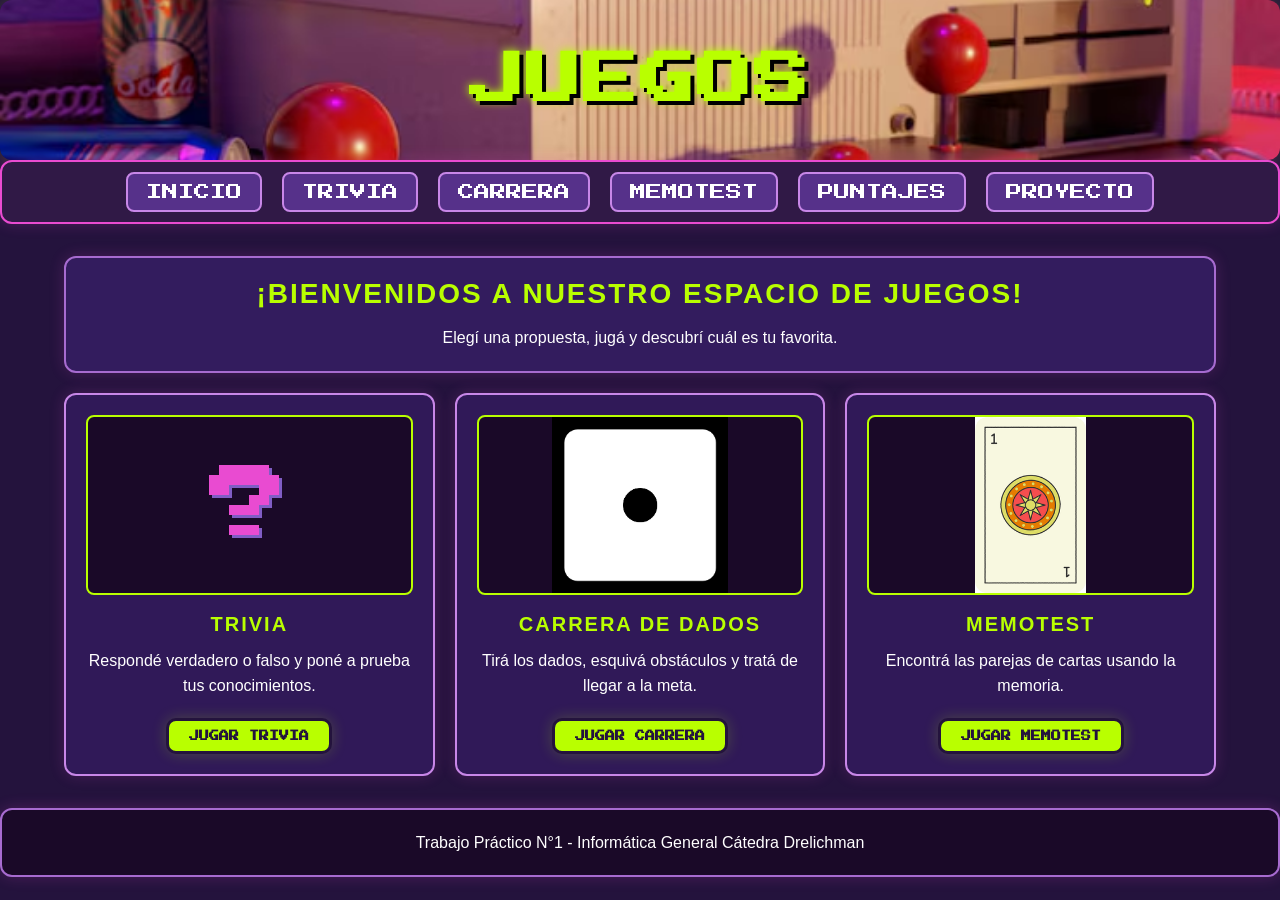
<file: index.html>
<!DOCTYPE html>
<html lang="es">

<head>
    <meta charset="UTF-8"> 
    <meta name="viewport" content="width=device-width, initial-scale=1.0">

    <title>Inicio</title>

    <link rel="stylesheet" href="css/estilo.css">

    <link rel="preconnect" href="https://fonts.googleapis.com">
    <link rel="preconnect" href="https://fonts.gstatic.com" crossorigin>
    <link href="https://fonts.googleapis.com/css2?family=Press+Start+2P&display=swap" rel="stylesheet">

</head>

<body>

    <header>
        <h1 class="headertitulo">Juegos</h1> <!--Nombre general del sitio-->
    </header>

    <nav>
        <a href="index.html">Inicio</a> 
        <a href="primerjuego.html">Trivia</a>
        <a href="segundojuego.html">Carrera</a>
        <a href="tercerjuego.html">Memotest</a>
        <a href="puntajes.html">Puntajes</a>
        <a href="proyecto.html">Proyecto</a>
    </nav>

    <main class="inicio">
        <section class="seccion inicio-bienvenida">
            <h2>¡Bienvenidos a nuestro espacio de juegos!</h2>
            <p>Elegí una propuesta, jugá y descubrí cuál es tu favorita.</p>
        </section>

        <section class="inicio-juegos" id="juegos">
            <article class="card inicio-tarjeta">
                <div class="inicio-icono" aria-hidden="true">?</div>
                <h3>Trivia</h3>
                <p>Respondé verdadero o falso y poné a prueba tus conocimientos.</p>
                <a href="primerjuego.html" class="boton">Jugar Trivia</a>
            </article>

            <article class="card inicio-tarjeta">
                <img src="img/1.gif" alt="Dado del juego Carrera">
                <h3>Carrera de dados</h3>
                <p>Tirá los dados, esquivá obstáculos y tratá de llegar a la meta.</p>
                <a href="segundojuego.html" class="boton">Jugar Carrera</a>
            </article>

            <article class="card inicio-tarjeta">
                <img src="img/oro1.png" alt="Carta española del juego Memotest">
                <h3>Memotest</h3>
                <p>Encontrá las parejas de cartas usando la memoria.</p>
                <a href="tercerjuego.html" class="boton">Jugar Memotest</a>
            </article>
        </section>
    </main>

    <footer>

        <p>
            Trabajo Práctico N°1 - Informática General Cátedra Drelichman 
        </p>

    </footer>
</body>

</html>
</file>
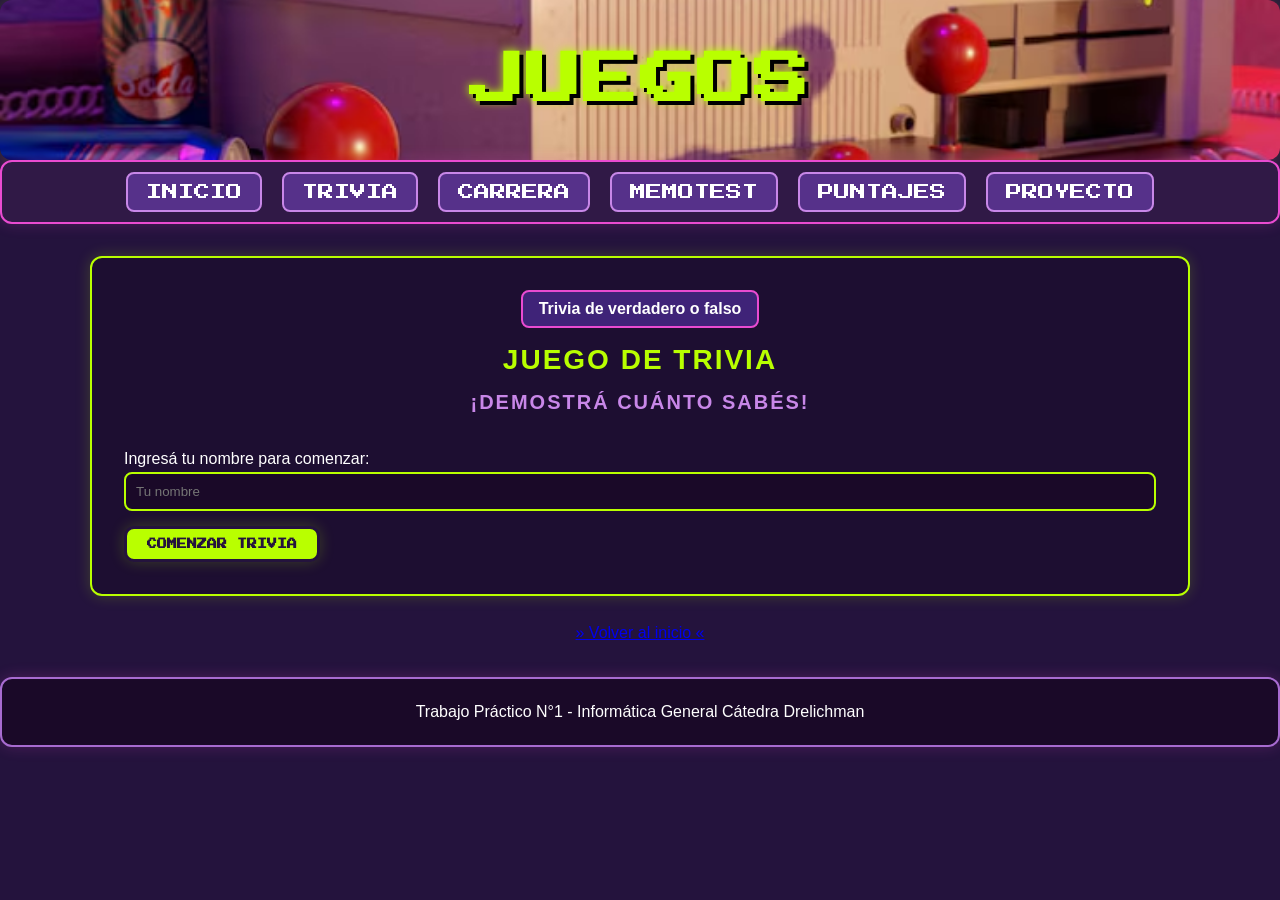
<file: primerjuego.html>
<!DOCTYPE html>
<html lang="es">

<head>
    <meta charset="UTF-8"> <!--Tenemos que definir la tipografía y como vamos a hacer el banner del inicio-->
    <meta name="viewport" content="width=device-width, initial-scale=1.0">

    <title>Primer juego</title>

    <link rel="stylesheet" href="css/estilo.css">

    <link rel="preconnect" href="https://fonts.googleapis.com">
    <link rel="preconnect" href="https://fonts.gstatic.com" crossorigin>
    <link href="https://fonts.googleapis.com/css2?family=Press+Start+2P&display=swap" rel="stylesheet">

</head>

<body>

    <header>
        <h1 class="headertitulo">Juegos</h1> <!--Nombre general del sitio-->
    </header>

    <nav>
        <a href="index.html">Inicio</a> 
        <a href="primerjuego.html">Trivia</a>
        <a href="segundojuego.html">Carrera</a>
        <a href="tercerjuego.html">Memotest</a>
        <a href="puntajes.html">Puntajes</a>
        <a href="proyecto.html">Proyecto</a>
    </nav>


    <main class="trivia">
        <section class="trivia-panel">
            <div class="trivia-presentacion">
                <span class="trivia-etiqueta">Trivia de verdadero o falso</span>
                <h2>Juego de trivia</h2>
                <h3>¡Demostrá cuánto sabés!</h3>
            </div>

            <div id="pantalla-registro">
                <p>Ingresá tu nombre para comenzar:</p>
                <input type="text" id="input-nombre" placeholder="Tu nombre">
                <button id="btn-comenzar" type="button">Comenzar Trivia</button>
            </div>

            <div id="pantalla-juego" class="pantalla-juego">
                <p>Jugador: <strong id="mostrar-nombre"></strong> | Puntaje: <strong id="mostrar-puntaje">0</strong></p>

                <div class="trivia-pregunta-recuadro">
                    <p id="estado">Cargando pregunta...</p>
                    <p id="pregunta" class="trivia-texto-pregunta"></p>
                    <div id="opciones" class="trivia-opciones"></div>
                    <p id="resultado" class="trivia-resultado"></p>
                    <button id="nueva" class="trivia-nueva" type="button" hidden>Siguiente pregunta</button>
                    <button id="btn-finalizar" type="button" hidden>Guardar y ver puntajes</button>
                </div>
            </div>
        </section>

        <p class="trivia-volver"><a href="index.html" class="volver">» Volver al inicio «</a></p>
    </main>

   <footer>

        <p>
            Trabajo Práctico N°1 - Informática General Cátedra Drelichman 
        </p>

    </footer>
	
	<script src="js/juego1.js"></script>
	
</body>

</html>
</file>
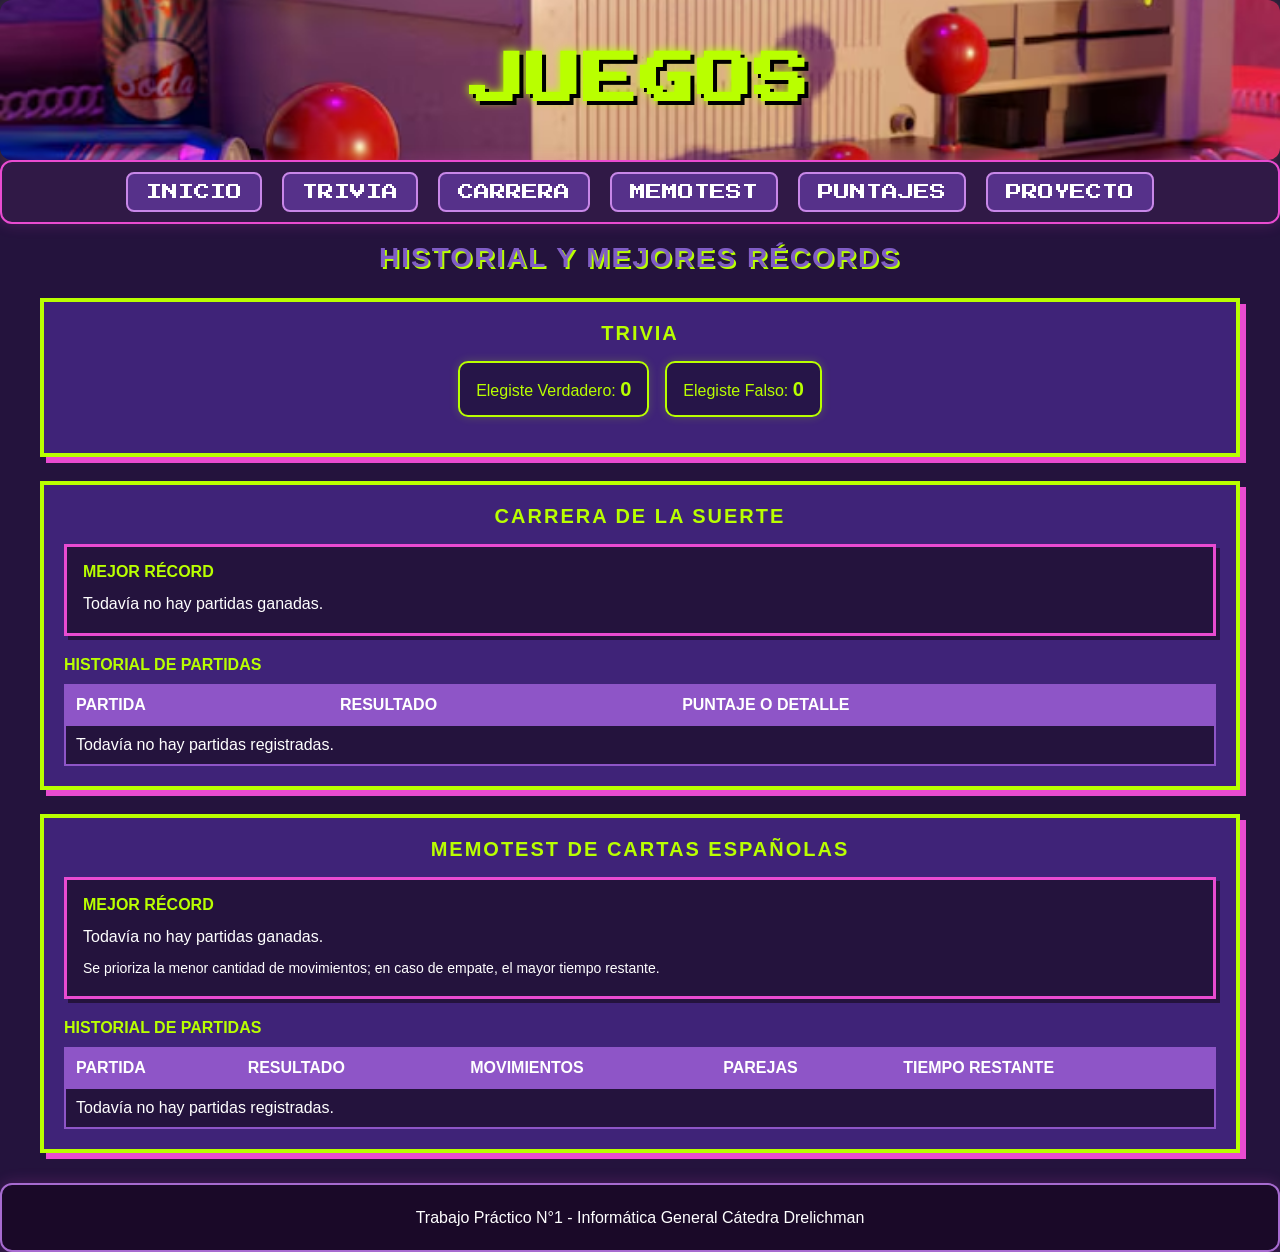
<file: puntajes.html>
<!DOCTYPE html>
<html lang="es">

<head>
    <meta charset="UTF-8"> 
    <meta name="viewport" content="width=device-width, initial-scale=1.0">

    <title>Puntajes</title>

    <link rel="stylesheet" href="css/estilo.css">

    <link rel="preconnect" href="https://fonts.googleapis.com">
    <link rel="preconnect" href="https://fonts.gstatic.com" crossorigin>
    <link href="https://fonts.googleapis.com/css2?family=Press+Start+2P&display=swap" rel="stylesheet">

</head>

<body>

    <header>
        <h1 class="headertitulo">Juegos</h1> <!--Nombre general del sitio-->
    </header>

    <nav>
        <a href="index.html">Inicio</a> 
        <a href="primerjuego.html">Trivia</a>
        <a href="segundojuego.html">Carrera</a>
        <a href="tercerjuego.html">Memotest</a>
        <a href="puntajes.html">Puntajes</a>
        <a href="proyecto.html">Proyecto</a>
    </nav>

    <br>

    <main>

        <h2>Historial y mejores récords</h2>

        <!-- JUEGO 1 -->
        <section class="seccion puntajes-juego">
            <h3>Trivia</h3>
            <div class="estado-juego">
                <p>Elegiste Verdadero: <span id="contador-verdaderas">0</span></p>
                <p>Elegiste Falso: <span id="contador-falsas">0</span></p>
            </div>
        </section>

        <!-- JUEGO 2 -->
        <section class="seccion puntajes-juego">
            <h3>Carrera de la suerte</h3>
            <div class="record-juego">
                <h4>Mejor récord</h4>
                <p id="record-carrera">
                    Todavía no hay partidas registradas.
                </p>
            </div>
            <div class="tabla-puntajes">
                <h4>Historial de partidas</h4>
                <table>
                    <thead>
                        <tr>
                            <th>Partida</th>
                            <th>Resultado</th>
                            <th>Puntaje o detalle</th>
                        </tr>
                    </thead>

                    <tbody id="historial-carrera">
                        <tr>
                            <td colspan="3">Todavía no hay partidas registradas.</td>
                        </tr>
                    </tbody>
                </table>
            </div>
        </section>

        <!-- JUEGO 3 -->
        <section class="seccion puntajes-juego">
            <h3>Memotest de cartas españolas</h3>
            <div class="record-juego">
                <h4>Mejor récord</h4>
                <p id="record-memotest">Todavía no hay partidas ganadas.</p>
                <p class="detalle-record">Se prioriza la menor cantidad de movimientos; en caso de empate, el mayor tiempo restante.</p>
            </div>
            <div class="tabla-puntajes">
                <h4>Historial de partidas</h4>
                <table>
                    <thead>
                        <tr>
                            <th>Partida</th>
                            <th>Resultado</th>
                            <th>Movimientos</th>
                            <th>Parejas</th>
                            <th>Tiempo restante</th>
                        </tr>
                    </thead>
                    <tbody id="historial-memotest">
                        <tr>
                            <td colspan="5">Todavía no hay partidas registradas.</td>
                        </tr>
                    </tbody>
                </table>
            </div>
        </section>
    </main>

    <footer>
        <p>Trabajo Práctico N°1 - Informática General Cátedra Drelichman</p>
    </footer>

    <script src="js/puntajes.js"></script>
</body>

</html>
</file>
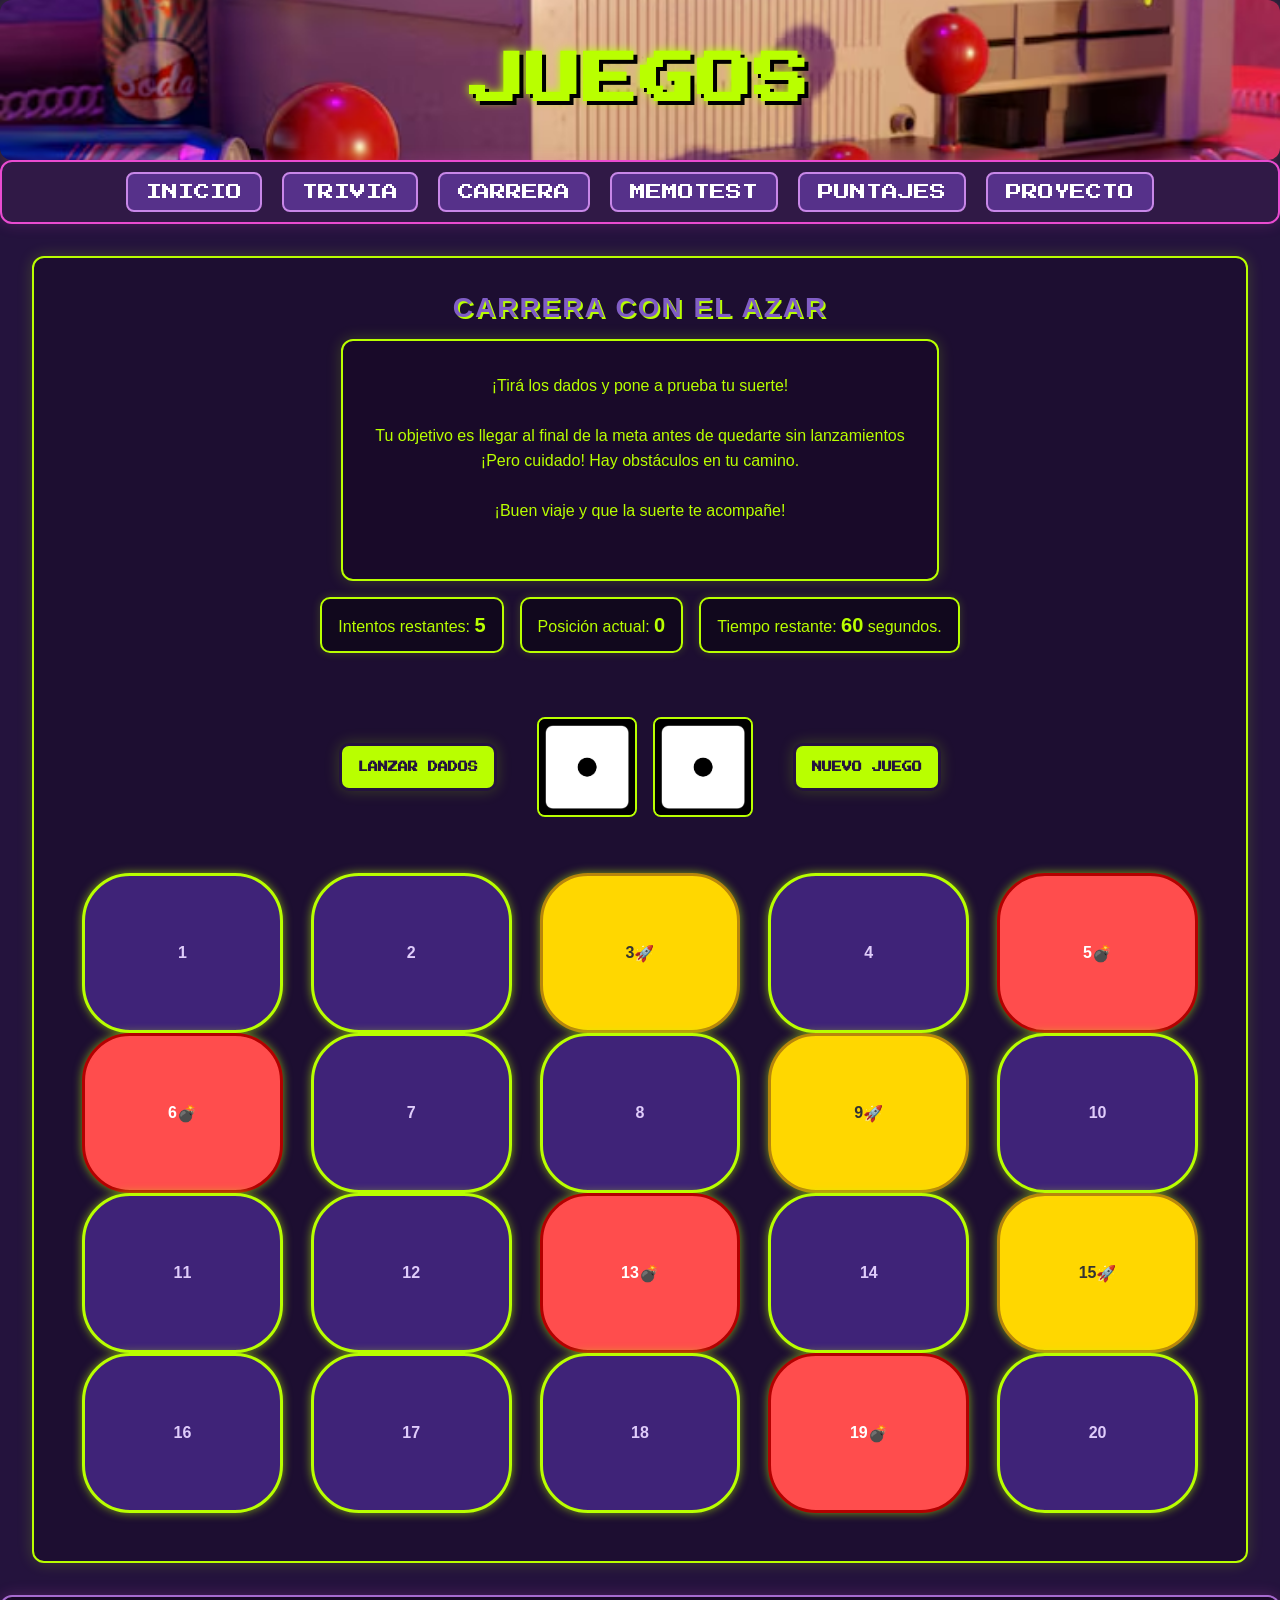
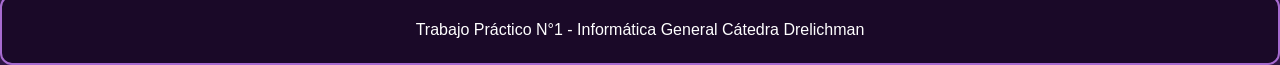
<file: segundojuego.html>
<!DOCTYPE html>
<html lang="es">

<head>
    <meta charset="UTF-8"> 
    <meta name="viewport" content="width=device-width, initial-scale=1.0">

    <title>Segundo juego</title>

    <link rel="stylesheet" href="css/estilo.css">

    <link rel="preconnect" href="https://fonts.googleapis.com">
    <link rel="preconnect" href="https://fonts.gstatic.com" crossorigin>
    <link href="https://fonts.googleapis.com/css2?family=Press+Start+2P&display=swap" rel="stylesheet">

</head>

<body>

    <header>
        <h1 class="headertitulo">Juegos</h1> <!--Nombre general del sitio-->
    </header>

    <nav>
        <a href="index.html">Inicio</a> 
        <a href="primerjuego.html">Trivia</a>
        <a href="segundojuego.html">Carrera</a>
        <a href="tercerjuego.html">Memotest</a>
        <a href="puntajes.html">Puntajes</a>
        <a href="proyecto.html">Proyecto</a>
    </nav>

    <main class="juego-dados">

        <section>

            <br>
            <h2> Carrera con el azar </h2> 

            <!-- Indicaciones de para el usuario --> 

            <div class="instrucciones seccion">

                <div id="recuadro">
                        
                 <p>
                    ¡Tirá los dados y pone a prueba tu suerte!
                 </p>

                </div>

                <p>
                    Tu objetivo es llegar al final de la meta antes de quedarte sin lanzamientos <br>
                    ¡Pero cuidado! Hay obstáculos en tu camino.
                </p>

                <p>
                    ¡Buen viaje y que la suerte te acompañe!
                </p>

            </div>

            <div class="estado-juego">

                <p>
                    Intentos restantes: <span id="intentos">5</span>    <!--Con span seleccionamos solo el númeor asi despúes no cambiamos toda la frase-->
                </p>

                <p>
                    Posición actual: <span id="posicion">0</span>
                </p>

                <p>
                    Tiempo restante: <span id="timer">60</span> segundos.
                </p>

            </div>

            <div class="azar">

                <button type="button" id="btn-lanzar">Lanzar dados</button>
                
                <img src= "img/1.gif" height="100" width="100" alt="Dado 1" id="imagen-dado1">

                <img src= "img/1.gif" height="100" width="100" alt="Dado 2" id="imagen-dado2">

                <button type="button" id="btn-reiniciar">Nuevo juego</button>

            </div>

        </section>

        <section>

            <div id="tablero"></div>     <!--A crear con Java Script :)-->

        </section>

    </main>

    <footer>

        <p>
            Trabajo Práctico N°1 - Informática General Cátedra Drelichman 
        </p>

    </footer>


    <script src="js/juego2.js"></script>
</body>

</html>
</file>
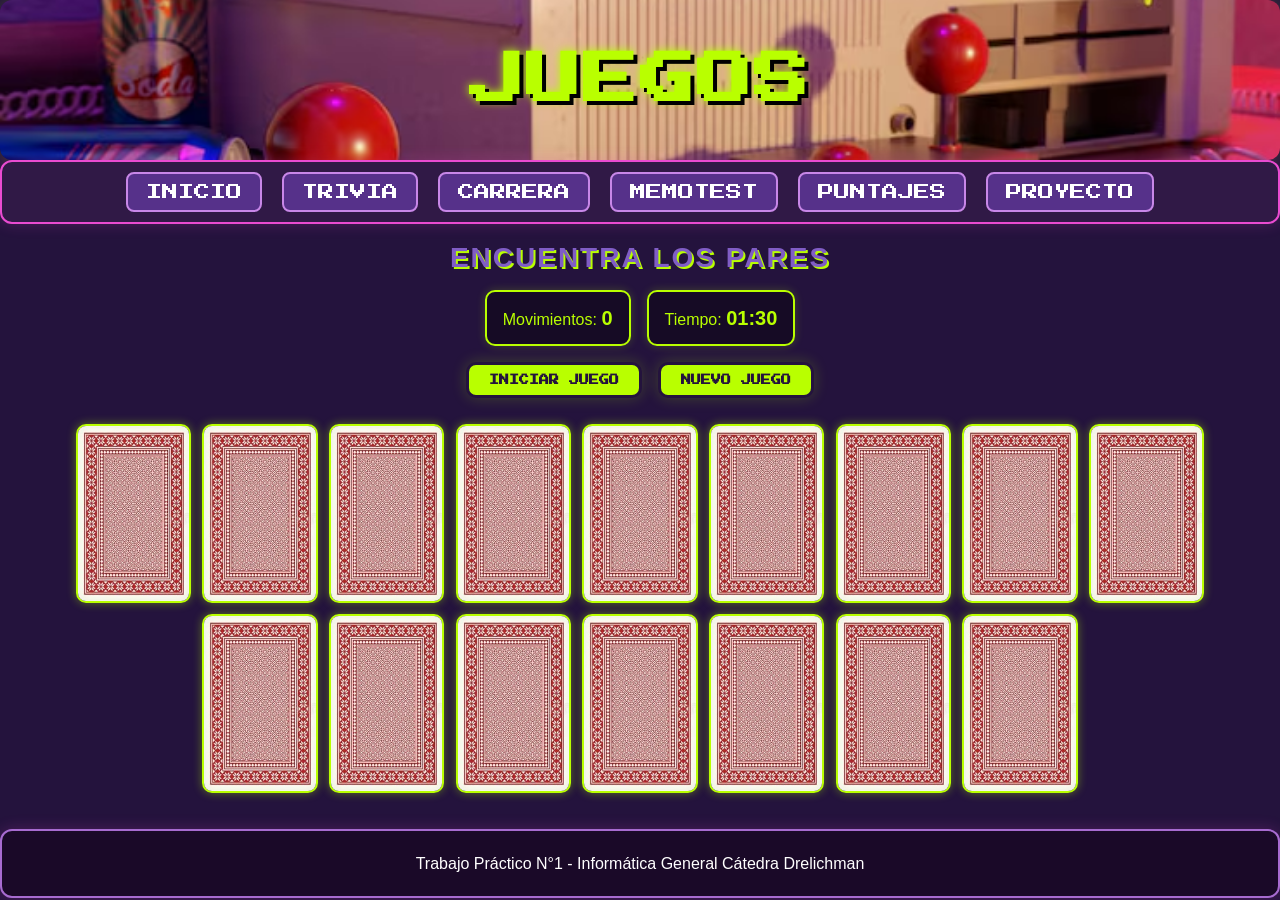
<file: tercerjuego.html>
<!DOCTYPE html>
<html lang="es">

<head>
    <meta charset="UTF-8"> 
    <meta name="viewport" content="width=device-width, initial-scale=1.0">

    <title>Tercer juego</title>

    <link rel="stylesheet" href="css/estilo.css">

    <link rel="preconnect" href="https://fonts.googleapis.com">
    <link rel="preconnect" href="https://fonts.gstatic.com" crossorigin>
    <link href="https://fonts.googleapis.com/css2?family=Press+Start+2P&display=swap" rel="stylesheet">

</head>

<body>

    <header>
        <h1 class="headertitulo">Juegos</h1> <!--Nombre general del sitio-->
    </header>

    <nav>
        <a href="index.html">Inicio</a> 
        <a href="primerjuego.html">Trivia</a>
        <a href="segundojuego.html">Carrera</a>
        <a href="tercerjuego.html">Memotest</a>
        <a href="puntajes.html">Puntajes</a>
        <a href="proyecto.html">Proyecto</a>
    </nav>

    <main>

        <br>
        <h2>Encuentra los pares</h2>

        <div class="estado-juego">
            <p>Movimientos: <span id="movimientos">0</span></p>
            <p>Tiempo: <span id="tiempo">01:30</span></p>
        </div>

        <div class="juego-botones">
            <button id="iniciar">Iniciar juego</button>
            <button id="nuevo">Nuevo juego</button>
        </div>

        <div id="tablero" class="memotest"></div>

    </main>


    <!-- JavaScript-->
    <script src="js/juego3.js"></script>

    <!--Mismo footer todas las pgs-->
    <footer>

        <p>
            Trabajo Práctico N°1 - Informática General Cátedra Drelichman 
        </p>

    </footer>

</body>

</html>
</file>
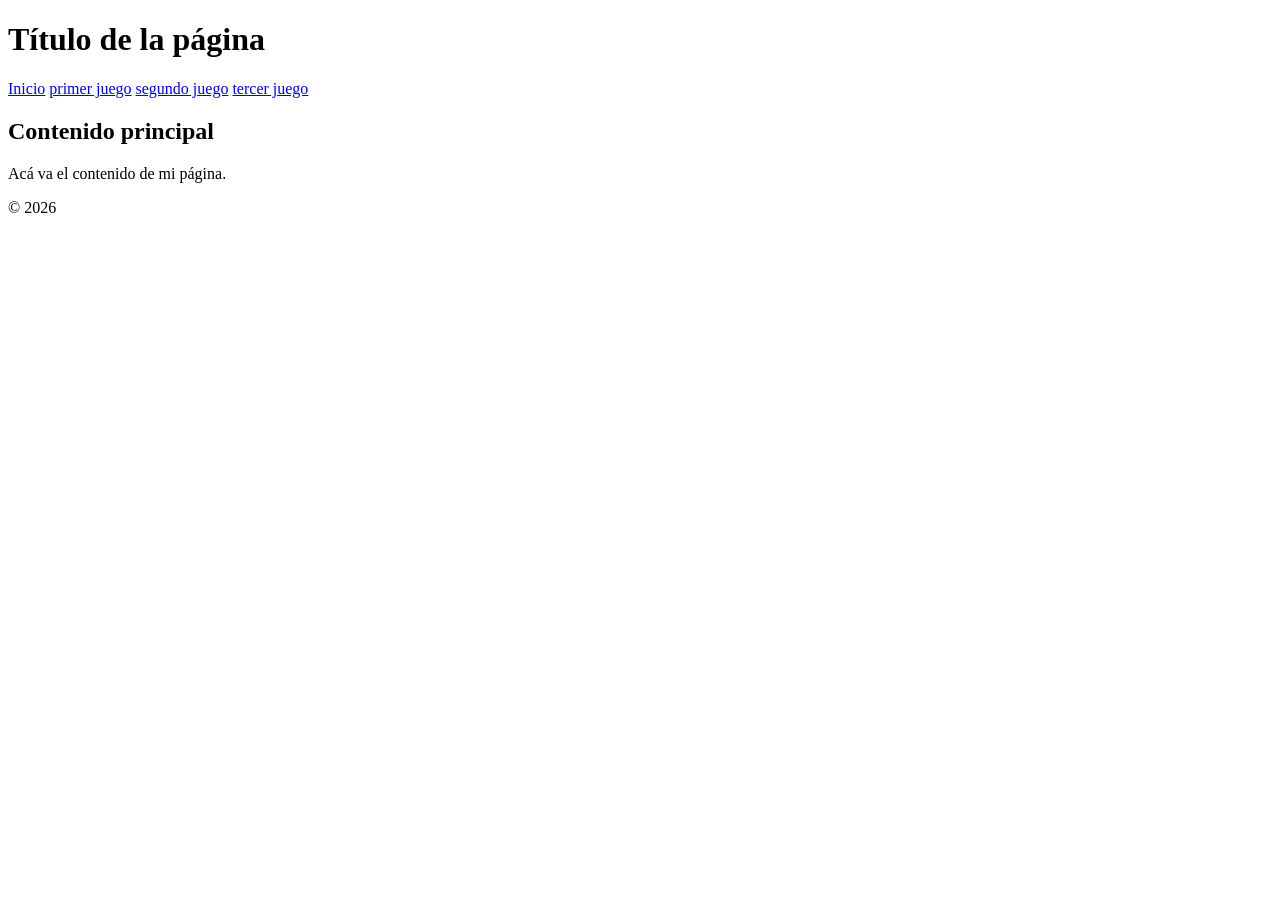
<file: html/primerjuego.html>
<!DOCTYPE html>
<html lang="es">

<head>
    <meta charset="UTF-8"> <!--Tenemos que definir la tipografía y como vamos a hacer el banner del inicio-->

    <title>primer juego</title>
</head>

<body>

    <header>
        <h1>Título de la página</h1> <!--nombre del juego-->
    </header>

    <nav>
    <a href="index.html">Inicio</a> 
    <a href="primerjuego.html">primer juego</a>
    <a href="segundojuego.html">segundo juego</a>
    <a href="tercerjuego.html">tercer juego</a>
</nav>

    <main>
        <h2>Contenido principal</h2>
        <p>Acá va el contenido de mi página.</p> <!--Info del juego e instrucciónes-->
    </main>

    <footer>
        <p>© 2026 </p>
    </footer>

</body>

</html>
</file>
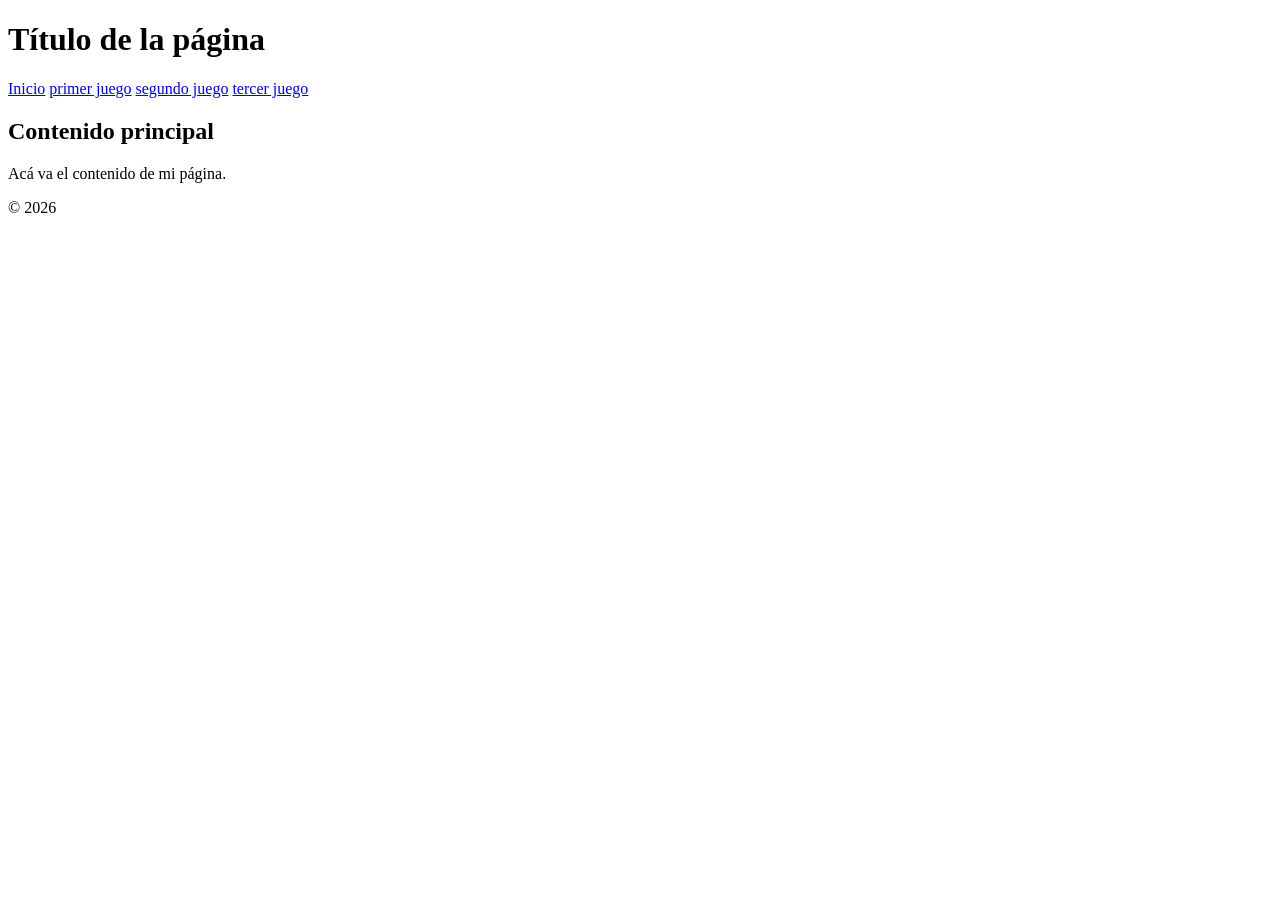
<file: html/segundojuego.html>
<!DOCTYPE html>
<html lang="es">

<head>
    <meta charset="UTF-8"> <!--Tenemos que definir la tipografía y como vamos a hacer el banner del inicio-->

    <title>segundo juego</title>
</head>

<body>

    <header>
        <h1>Título de la página</h1> <!--nombre del juego-->
    </header>

    <nav>
    <a href="index.html">Inicio</a> 
    <a href="primerjuego.html">primer juego</a>
    <a href="segundojuego.html">segundo juego</a>
    <a href="tercerjuego.html">tercer juego</a>
</nav>

    <main>
        <h2>Contenido principal</h2>
        <p>Acá va el contenido de mi página.</p> <!--Info del juego e instrucciónes-->
    </main>

    <footer>
        <p>© 2026 </p>
    </footer>

</body>

</html>
</file>
<file: css/estilo.css>
/*================================================
    ESTÉTICA RETRO / PIXEL ART
================================================*/

/*-------------------------
    CONFIGURACIÓN GENERAL
-------------------------*/

* {
    margin: 0;
    padding: 0;
    box-sizing: border-box;
}

body {
    background-color: #24133d;
    color: #ffffff;
    font-family: Arial, Helvetica, sans-serif;
    min-height: 100vh;
}

/*-------------------------
    TÍTULOS
-------------------------*/

h1,
h2,
h3,
nav a {
    font-family: 'Arial Black', Arial, sans-serif;
}

h1,
h2,
h3 {
    color: #805dc5;
    text-transform: uppercase;

    letter-spacing: 2px;

    text-shadow: 2px 2px 0 #b9ff00;

    text-align: center;
}

h1 {
    font-size: 40px;
    margin-bottom: 20px;
}

h2 {
    font-size: 28px;
    margin-bottom: 15px;
}

h3 {
    font-size: 20px;
    margin-bottom: 10px;
}

/*-------------------------
    TEXTO
-------------------------*/

p {
    font-size: 16px;
    line-height: 1.6;
}

/*-------------------------
        HEADER
-------------------------*/

header {
  background-image: url('../img/header.jpg'); 
  background-size: cover; 
  background-position: center; 
  background-repeat: no-repeat; 
  
  height: 10rem; 
  border-radius: 12px;
  box-shadow: 0 0 15px rgba(185, 255, 0, 0.2);
  
  /* alineamos el contenido*/
  display: flex;
  align-items: center;
  justify-content: center;
  color: white; /* Color del texto superpuesto */
  text-align: center;
}

header h1,
.headertitulo {
    color: #b9ff00;
    text-shadow: 4px 4px 0 #000000, 0 0 10px #b9ff00;
    font-weight: bold;
    font-size: 55px;
    font-family: 'Press Start 2P', monospace;
    margin-bottom: 0;
}

/*-------------------------
    MENÚ / NAVEGACIÓN
-------------------------*/

nav {
    background-color: #301946;
    border: 2px solid #e94bd1;
    border-radius: 12px;
    padding: 10px;
    display: flex;
    justify-content: center;
    gap: 20px;
    box-shadow: 0 0 15px rgba(233, 75, 209, 0.2);
}

nav a {
    display: block;
    padding: 10px 18px;
    color: #ffffff;
    background-color: #56318a;
    border: 2px solid #c887e8;
    border-radius: 8px;
    text-decoration: none;
    text-transform: uppercase;
    transition: 0.1s;
    font-family: 'Press Start 2P';
    font-size: 16px;
}

nav a:hover {
    background-color: #e94bd1;
    color: #24133d;
    transform: translate(2px, 2px);
    box-shadow: 0 0 10px rgba(233, 75, 209, 0.6);
}

/*-------------------------
    BOTONES
-------------------------*/

button,
.boton {
    padding: 10px 20px;
    background-color: #b9ff00;
    color: #24133d;
    border: 3px solid #24133d;
    border-radius: 10px;
    font-weight: bold;
    font-family: 'Press Start 2P';  /*Agregue font al boton*/
    font-size: 10px;
    text-transform: uppercase;
    cursor: pointer;
    box-shadow: 0 0 15px rgba(185, 255, 0, 0.2);
    transition: 0.1s;
}

button:hover,
.boton:hover {
    background-color: #fff45c;
    transform: translate(2px, 2px);
    box-shadow: 0 0 15px rgba(185, 255, 0, 0.6);
}

button:active,
.boton:active {
    transform: translate(4px, 4px);
    box-shadow: none;
}

/*-------------------------
    CAJAS / SECCIONES
-------------------------*/

.seccion, .seccion-proyecto {
    background-color: rgba(63, 35, 120, 0.58);
    color: #ffffff;
    border: 2px solid #a76bd0;
    border-radius: 12px;
    padding: 20px;
    margin: 20px 0;
    box-shadow: 0 0 15px rgba(233, 75, 209, 0.18);
}

.seccion h2,
.seccion h3 {
    color: #b9ff00;
    text-shadow: none;
}

.estado-juego {
    display: flex;
    justify-content: center;
    gap: 1rem;
    flex-wrap: wrap;
    margin: 1rem;
}

.estado-juego p {
    background-color: rgba(0, 0, 0, 0.4);
    color: #b9ff00;
    border: 2px solid #b9ff00;
    border-radius: 10px;
    padding: 10px 16px;
    box-shadow: 0 0 10px rgba(185, 255, 0, 0.2);
}

.estado-juego span {
    color: #b9ff00;
    font-size: 20px;
    font-weight: bold;
}

/*-------------------------
    TARJETAS
-------------------------*/

.card {
    background-color: rgba(63, 35, 120, 0.45);
    color: #ffffff;
    border: 2px solid #c887e8;
    border-radius: 12px;
    padding: 20px;
    box-shadow: 0 0 15px rgba(233, 75, 209, 0.18);
}

.card h2,
.card h3 {
    color: #b9ff00;
    text-shadow: none;
}

/*-------------------------
    IMÁGENES
-------------------------*/

img {
    max-width: 100%;
    display: block;
    border: 2px solid #b9ff00;
    border-radius: 8px;
}

input {
    width: 100%;
    padding: 10px;
    margin-bottom: 15px;
    background-color: #1a0928;
    border: 2px solid #b9ff00;
    border-radius: 8px;
    color: #ffffff;
    font-family: inherit;
}

input:focus {
    outline: none;
    border-color: #b9ff00;
    box-shadow: 0 0 10px rgba(185, 255, 0, 0.6);
}

/*-------------------------
    FOOTER
-------------------------*/

footer {
    margin-top: 30px;
    padding: 20px;
    background-color: #1a0928;
    color: #ffffff;
    border: 2px solid #a76bd0;
    border-radius: 12px;
    text-align: center;
    box-shadow: 0 0 15px rgba(233, 75, 209, 0.2);
}

footer a {
    color: #b9ff00;
}

/*-------------------------
    RESPONSIVE
-------------------------*/

@media (max-width: 700px) {

    nav {
        flex-direction: column;
    }

    h1 {
        font-size: 30px;
    }

    .casilla {
        width: 48%;
    }

}

/* ================= Juego 2 - DADOS ==================== */

.juego-dados {
    background-color: rgba(25, 10, 40, 0.55);
    border: 2px solid #b9ff00;
    border-radius: 12px;
    box-shadow: 0 0 15px rgba(185, 255, 0, 0.2);
    margin: 2rem;
    padding: 1rem;
}
.juego-dados p {
    text-align: center;     
    margin-bottom: 1.5rem;  
    color: #b9ff00;
}

.juego-dados .instrucciones {
    background-color: rgba(25, 10, 40, 0.9);
    border: 2px solid #b9ff00;
    box-shadow: 0 0 15px rgba(185, 255, 0, 0.2);
    padding: 2rem;
    border-radius: 12px;
    width: fit-content;
    display: block;
    margin: 0 auto;
}

/* DIV AZAR - IMAGENES DE LOS DADOS Y BOTONES*/

.azar {
    margin: 1rem;
    padding: 1rem;
    display: flex;
    justify-content: center;
    align-items: center;
}
#imagen-dado1, #imagen-dado2 {
    margin: 0.5rem;
}

#btn-lanzar, #btn-reiniciar {
    margin: 2rem;
    padding: 1rem;
}

.azar p {
    background-color: #3f2378;
    color: #b9ff00;
    border: 2px solid #b9ff00;
    border-radius: 8px;
    font-weight: bold;
    padding: 0.75rem;
}

/* Contenedor del tablero */
#tablero {
    display: flex;
    flex-wrap: wrap;
    justify-content: space-between;
    gap: 1%;
    margin: 2rem;
}

.casilla {
    background-color: #3f2378;
    border: solid #b9ff00;
    border-radius: 3rem;
    box-shadow: 0 0 10px rgba(185, 255, 0, 0.6);
    height: 10rem;
    width: 18%;
    color: #dfccfa;
    
    /* Centramos el contenido de la casilla */

    display: flex;
    justify-content: center;
    align-items: center;
    font-weight: bold;
    font-size: 1rem;
}

 /* Estilos para la casilla sobre la que está parado el jugador*/

.jugador {
    background-color: #b9ff00;
    color: #24133d;
    box-shadow: 0 0 15px rgba(185, 255, 0, 0.8);
}

/* Casillas especiales */
.casillaBomba {
  background-color: #ff4d4d;
  color: white;
  border-color: #b30000;
}
.casillaBomba::after {
  content: " 💣";
}

.casillaBoost {
  background-color: #ffd700;
  color: #333;
  border-color: #b8860b;
}
.casillaBoost::after {
  content: " 🚀";
}


/* ================= Juego 3 - MEMOTEST ================== */
#tablero.memotest {
    display: flex;
    flex-wrap: wrap;
    justify-content: center;
    gap: 0;
    max-width: 1280px;
    width: 90%;
    margin: 1.25rem auto;
}

.juego-botones {
    display: flex;
    justify-content: center;
    gap: 1rem;
    flex-wrap: wrap;
    margin: 1rem;
}

.carta {
    display: block;
    width: 10%;
    min-width: 0;
    margin: 0.5%;
    padding: 0;
    border: 2px solid #b9ff00;
    border-radius: 10px;
    box-shadow: 0 0 10px rgba(185, 255, 0, 0.4);
    cursor: pointer;
}

.carta img {
    width: 100%;
    height: auto;
    border: 0;
    border-radius: 8px;
}

@media (max-width: 700px) {
    #tablero.memotest {
        width: auto;
        margin: 1.5rem 1rem;
    }

    .carta {
        width: 21%;
    }
}
/* ============= PUNTAJES ================ */
.puntajes-juego {
    max-width: 1200px;
    margin: 24px auto;
    padding: 20px;
    background-color: #3f2378;
    border: 4px solid #b9ff00;
    border-radius: 0;
    box-shadow: 6px 6px 0 #e94bd1;
}

.record-juego {
    background-color: #24133d;
    border: 3px solid #e94bd1;
    border-radius: 0;
    padding: 16px;
    margin: 16px 0;
    box-shadow: 4px 4px 0 #24133d;
}

.record-juego h4,
.tabla-puntajes h4 {
    color: #b9ff00;
    text-transform: uppercase;
    margin-bottom: 10px;
}

.detalle-record {
    margin-top: 8px;
    font-size: 14px;
}

.tabla-puntajes {
    margin-top: 20px;
    overflow-x: auto;
}

.tabla-puntajes table {
    width: 100%;
    border-collapse: collapse;
    background-color: #24133d;
}

.tabla-puntajes th,
.tabla-puntajes td {
    border: 2px solid #8e55c7;
    padding: 10px;
    text-align: left;
}

.tabla-puntajes th {
    background-color: #8e55c7;
    color: #ffffff;
    text-transform: uppercase;
}

.tabla-puntajes td {
    color: #ffffff;
}

/* ================= Juego 1 - TRIVIA ==================== */
.trivia {
    width: 90%;
    max-width: 1100px;
    margin: 2rem auto;
}

.trivia-panel {
    background-color: rgba(25, 10, 40, 0.55);
    border: 2px solid #b9ff00;
    border-radius: 12px;
    box-shadow: 0 0 15px rgba(185, 255, 0, 0.2);
    padding: 2rem;
}

.pantalla-juego {
    display: none;
}

.trivia-presentacion {
    margin-bottom: 2rem;
    text-align: center;
}

.trivia-etiqueta {
    display: inline-block;
    background-color: #3f2378;
    border: 2px solid #e94bd1;
    border-radius: 8px;
    color: #ffffff;
    font-weight: bold;
    margin-bottom: 1rem;
    padding: 0.5rem 1rem;
}

.trivia-presentacion h2 {
    color: #b9ff00;
    text-shadow: none;
}

.trivia-presentacion h3 {
    color: #c887e8;
    text-shadow: none;
    margin-bottom: 0.5rem;
}

.trivia-pregunta-recuadro {
    background-color: rgba(25, 10, 40, 0.9);
    border: 2px solid #b9ff00;
    border-radius: 12px;
    box-shadow: 4px 4px 0 #3f2378;
    margin: 0 auto;
    max-width: 800px;
    min-height: 190px;
    padding: 1.5rem 2rem;
}

.trivia-pregunta-recuadro #estado {
    color: #dfccfa;
    font-size: 14px;
    margin-bottom: 0.75rem;
    text-align: center;
}

.trivia-texto-pregunta {
    align-items: center;
    display: flex;
    justify-content: center;
    min-height: 90px;
    text-align: center;
}

.trivia-opciones {
    display: flex;
    flex-wrap: wrap;
    gap: 1rem;
    justify-content: center;
    margin: 1.75rem auto 1rem;
}

.trivia-opciones button {
    min-width: 180px;
}

.trivia-opciones button:disabled {
    cursor: default;
    opacity: 0.7;
}

.trivia-resultado {
    color: #b9ff00;
    font-weight: bold;
    min-height: 1.6rem;
    text-align: center;
}

.trivia-nueva {
    background-color: #e94bd1;
    display: block;
    margin: 1rem auto 0;
}

.trivia-nueva[hidden] {
    display: none;
}

.trivia-volver {
    margin-top: 1.5rem;
    text-align: center;
}

@media (max-width: 700px) {
    .trivia {
        width: 95%;
    }

    .trivia-panel {
        padding: 1rem;
    }

    .trivia-pregunta-recuadro {
        padding: 1.25rem 1rem;
    }

    .trivia-opciones button {
        width: 100%;
    }
}

/* ================= INICIO ==================== */
.inicio {
    margin: 2rem auto;
    max-width: 1200px;
    width: 90%;
}

.inicio-bienvenida {
    text-align: center;
}

.inicio-bienvenida p {
    color: #ffffff;
}

.inicio-juegos {
    display: flex;
    flex-wrap: wrap;
    gap: 20px;
    justify-content: center;
}

.inicio-tarjeta {
    flex: 1 1 260px;
    max-width: 380px;
    text-align: center;
}

.inicio-tarjeta img,
.inicio-icono {
    background-color: #1a0928;
    border: 2px solid #b9ff00;
    border-radius: 8px;
    height: 180px;
    margin-bottom: 18px;
    width: 100%;
}

.inicio-tarjeta img {
    object-fit: contain;
}

.inicio-icono {
    align-items: center;
    color: #e94bd1;
    display: flex;
    font-family: 'Press Start 2P', monospace;
    font-size: 80px;
    justify-content: center;
    text-shadow: 3px 3px 0 #805dc5;
}

.inicio-tarjeta h3 {
    color: #b9ff00;
    text-shadow: none;
}

.inicio-tarjeta p {
    margin: 12px 0 18px;
    min-height: 52px;
}

.inicio-tarjeta .boton {
    display: inline-block;
    text-decoration: none;
}

@media (max-width: 700px) {
    .inicio {
        width: 95%;
    }

    .inicio-tarjeta p {
        min-height: 0;
    }
}


/* ============================ PROYECTO ========================== */

.main-proyecto {
    font-family: 'Geist Pixel', Arial, sans-serif;
}
#integrantes {
    display: flex;
    gap: 20px;
    font-weight: bolder;
}

.integrante-tarjeta {
    flex: 1;
    background-color:#1a0928;
    border-radius: 1rem;
    padding: 2rem;
    justify-content: center;

    display: flex;
    align-items: center;
    margin: 1rem;
}

.integrante-tarjeta img {
    height: 6rem;
    width: 6rem;
    display: inline-block;
    margin-left: auto;
}

.proyecto-lista {
    padding: 1rem;
}

.proyecto-lista li {
    margin-bottom: 0.5rem;
}

.seccion-proyecto {
    margin: 2rem;
}

.seccion-proyecto h2 {
    color: #bbff00d5;
    text-transform: uppercase;
    letter-spacing: 2px;
    text-shadow: 3px 3px 0 #24133d;
    text-align: center;
}
</file>
